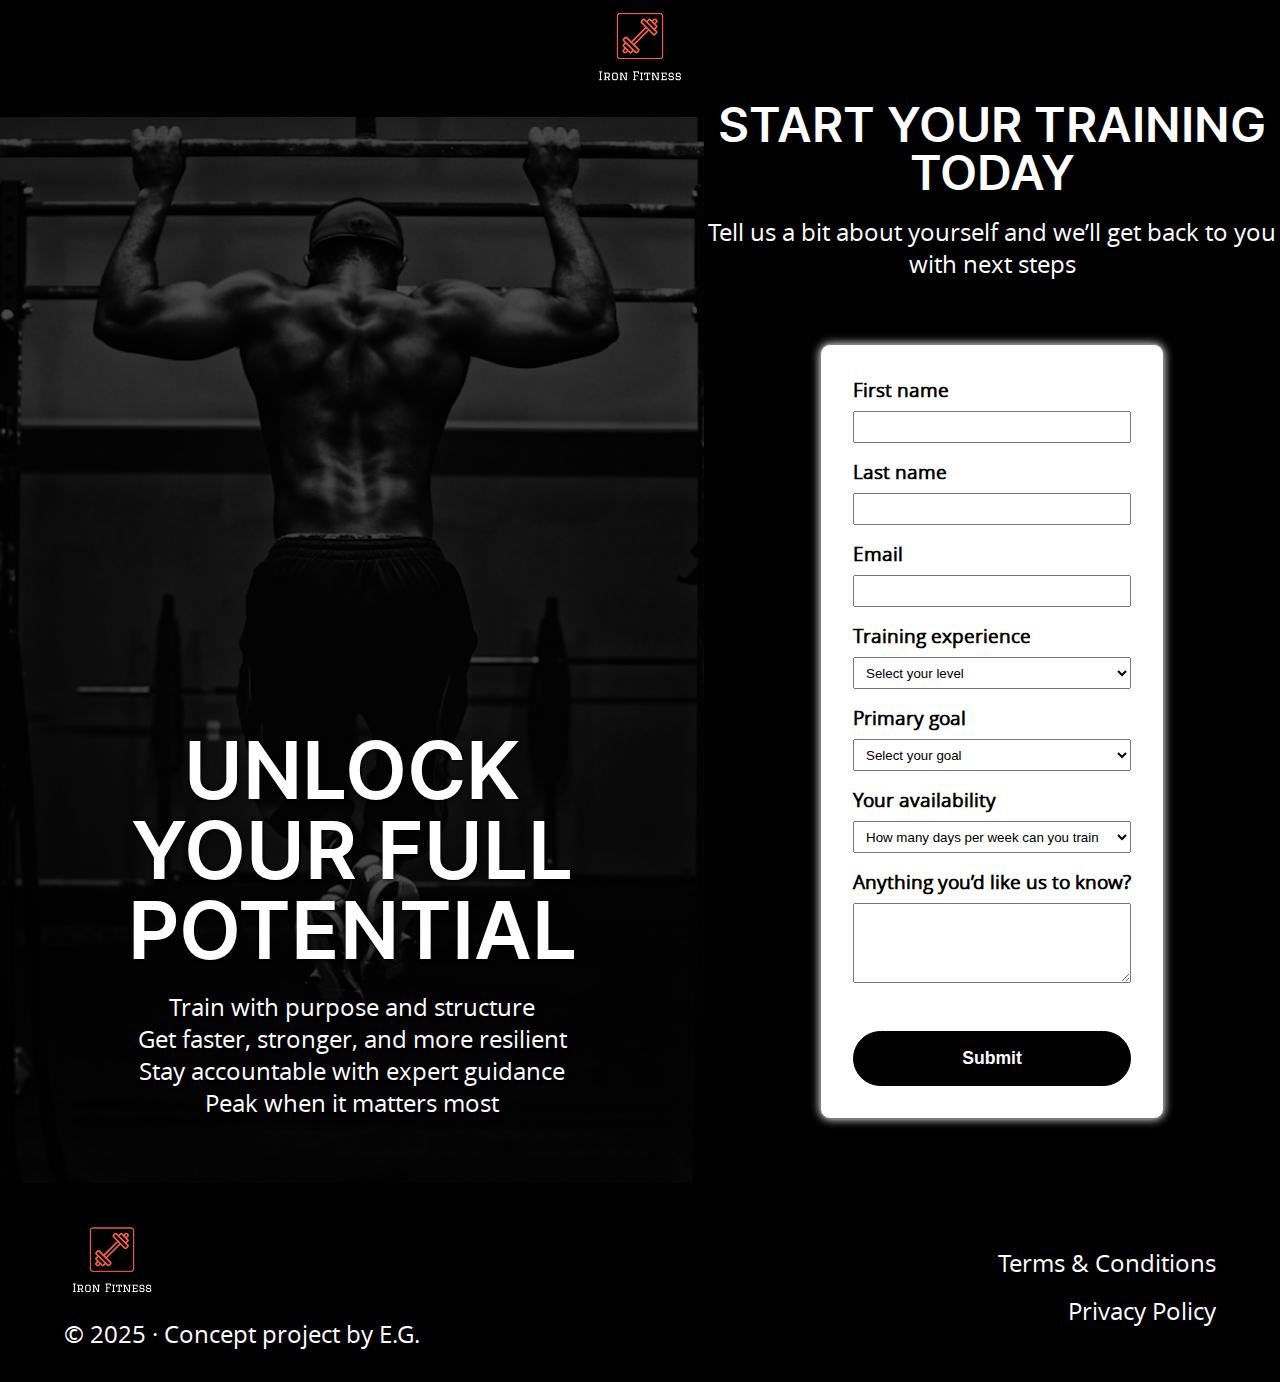
<file: contact/contact.html>
<!DOCTYPE html>
<html lang="en">
    <head>
        <meta charset="UTF-8"/>
        <meta name="viewport" content="width=device-width, initial-scale=1, viewport-fit=cover"/>
        <link rel="icon" type="image/icon" href="../assets/icons/iron_fitness_icon.ico">
        <link rel="stylesheet" href="../style.css"/>
        <title>Iron Fitness</title>
    </head>
    <body>
        <header>
            <nav class="top-nav"> 
                <a href="../index.html" style="margin: 0 auto;"><img src="../assets/images/Iron_Fitness_Logo.png" class="top-nav-logo" alt="Iron Fitness Logo"></a>
            </nav>
        </header>
        
        <section class="contact-content-wrapper">
            <section class="hero-banner">
                <div class="hero-media">
                    <picture>
                        <source 
                            srcset="../assets/images/card-1.jpg"
                            media="(min-width: 1024px)">
                        <source
                            srcset="../assets/images/hero-banner.jpg"
                            media="(orientation: landscape)">
                        <source 
                            srcset="../assets/images/hero-banner.jpg"
                            media="(min-width: 768px)">
                        <img src="../assets/images/card-1.jpg" alt="Pull-ups">
                    </picture>
                </div>
                <div class="banner-overlay"></div>
                <div class="banner-content">
                    <h1>UNLOCK YOUR FULL POTENTIAL</h1>
                    <p>
                        Train with purpose and structure<br>
                        Get faster, stronger, and more resilient<br>
                        Stay accountable with expert guidance<br>
                        Peak when it matters most
                    </p>
                </div>
            </section>

            <section class="form-content">
                <div class="form-header">
                    <h2>START YOUR TRAINING TODAY</h2>
                    <p>Tell us a bit about yourself and we’ll get back to you with next steps</p>
                </div>
                <form id="form"
                action="https://formspree.io/f/mdakqwzq"
                method="POST">
                
                    <div class="form-field">
                        <label for="name">First name</label>
                        <input type="text" name="name" id="name" required>
                    </div>

                    <div class="form-field">
                        <label for="name">Last name</label>
                        <input type="text" name="surname" id="surname" required>
                    </div>

                    <div class="form-field">
                        <label for="name">Email</label>
                        <input type="email" name="email" id="email" required>
                    </div>
                    
                    <div class="form-field">
                        <label for="form-experience">Training experience</label>
                        <select id="form-experience" required>
                            <option value="">Select your level</option>
                            <option value="beginner">Beginner</option>
                            <option value="intermediate">Intermediate</option>
                            <option value="advanced">Advanced</option>
                        </select>
                    </div>
                    
                    <div class="form-field">
                        <label for="form-goals">Primary goal</label>
                        <select id="form-goals" name="goals" required>
                            <option value="">Select your goal</option>
                            <option value="muscle">Build muscle</option>
                            <option value="strength">Get stronger</option>
                            <option value="conditioning">Improve conditioning</option>
                            <option value="fatloss">Lose fat</option>
                            <option value="fitness">General fitness</option>
                        </select>
                    </div>

                    <div class="form-field">
                        <label for="form-availability">Your availability</label>
                        <select id="form-availability" required>
                            <option value="">How many days per week can you train</option>
                            <option value="two-three">2-3</option>
                            <option value="three-four">3-4</option>
                            <option value="five-plus">5+</option>
                        </select>
                    </div>

                    <div class="form-field">
                        <label for="form-message">Anything you’d like us to know?</label>
                        <textarea id="form-message"></textarea>
                    </div>

                    <div class="form-field">
                        <button id="form-btn">Submit</button>
                    </div>
                </form>
            </section>
        </section>

        <footer class="footer-nav">
            <div class="footer-logo-flex">
                <a href="../index.html"><img src="../assets/images/Iron_Fitness_Logo.png" class="footer-logo" alt="Iron Fitness Logo"></a>
                <p>© 2025 · Concept project by E.G.</p>
            </div>
            <div class="footer-decor-line"></div>
            <div class="footer-links">
                <a href="../legal/terms-conditions.html">Terms & Conditions</a>
                <div class="footer-links-separator"></div>
                <a href="../legal/privacy-policy.html">Privacy Policy</a>
            </div>    
        </footer>
    </body>
</html>
</file>
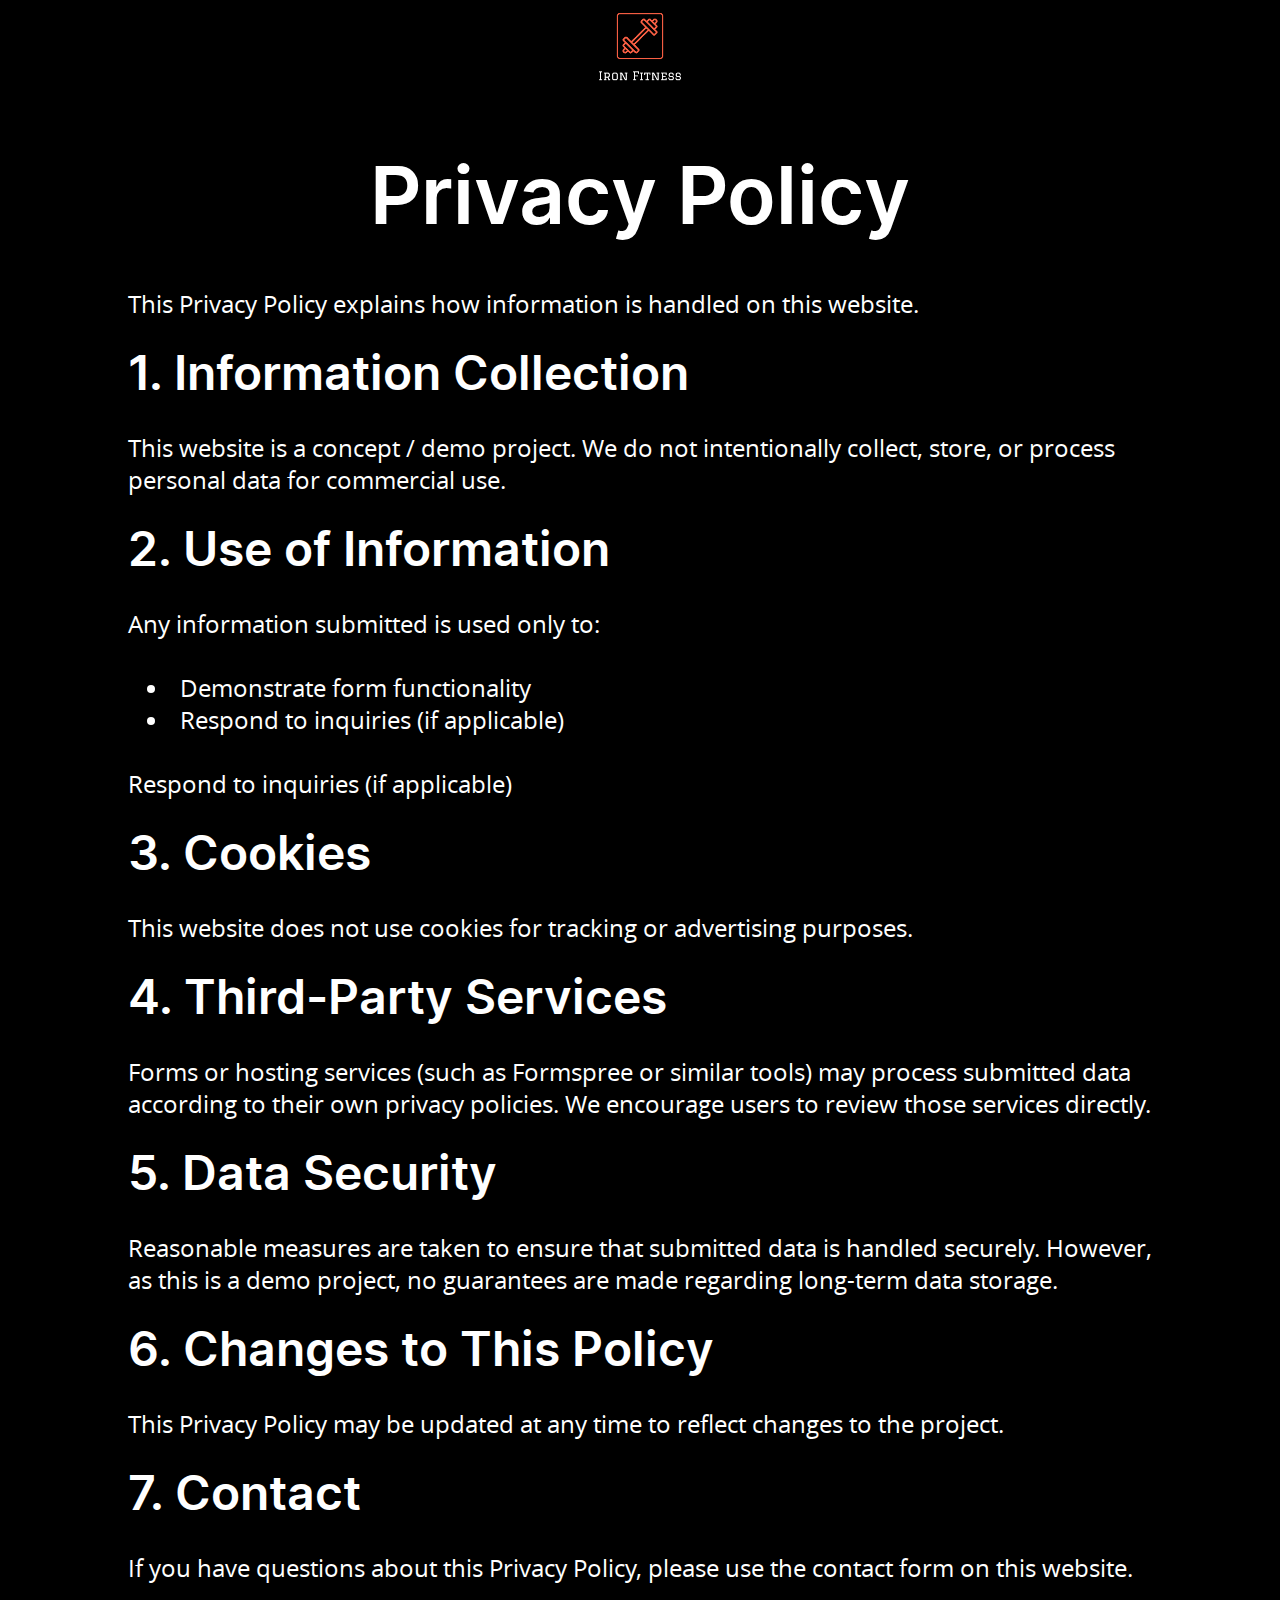
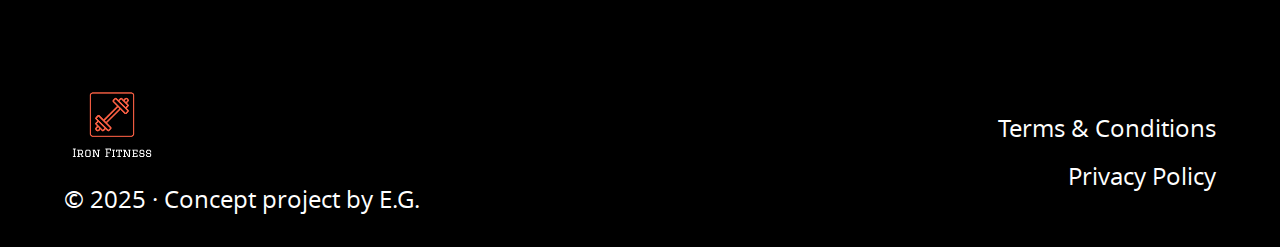
<file: legal/privacy-policy.html>
<!DOCTYPE html>
<html lang="en">
     <head>
        <meta charset="UTF-8"/>
        <meta name="viewport" content="width=device-width, initial-scale=1, viewport-fit=cover"/>
        <meta name="description" content="Best fitness program you will ever need">

        <link rel="icon" type="image/icon" href="../assets/icons/iron_fitness_icon.ico">
        <link rel="stylesheet" href="../style.css"/>
        <title>Iron Fitness</title>
    </head>
    <body>
        <header>
            <nav class="top-nav"> 
                <a href="../index.html" style="margin: 0 auto;"><img src="../assets/images/Iron_Fitness_Logo.png" class="top-nav-logo" alt="Iron Fitness Logo"></a>
            </nav>
        </header>

        <article class="legal">

            <h1>Privacy Policy</h1>

            <p>This Privacy Policy explains how information is handled on this website.</p>

            <h2>1. Information Collection</h2>

            <p>
                This website is a concept / demo project. We do not intentionally collect, store, or process personal data for commercial use.
            </p>

            <h2>2. Use of Information</h2>

            <p>Any information submitted is used only to:</p>

            <ul>
                <li>Demonstrate form functionality</li>
                <li>Respond to inquiries (if applicable)</li>
            </ul>

            <p>Respond to inquiries (if applicable)</p>

            <h2>3. Cookies</h2>

            <p>This website does not use cookies for tracking or advertising purposes.</p>

            <h2>4. Third-Party Services</h2>

            <p>
                Forms or hosting services (such as Formspree or similar tools) may process 
                submitted data according to their own privacy policies. We encourage users to review those services directly.
            </p>

            <h2>5. Data Security</h2>

            <p>
                Reasonable measures are taken to ensure that submitted data is handled securely. However, as this is a demo project, 
                no guarantees are made regarding long-term data storage.
            </p>

            <h2>6. Changes to This Policy</h2>

            <p>This Privacy Policy may be updated at any time to reflect changes to the project.</p>

            <h2>7. Contact</h2>

            <p>If you have questions about this Privacy Policy, please use the contact form on this website.</p>

        </article>
    
        <footer class="footer-nav">
            <div class="footer-logo-flex">
                <a href="../index.html"><img src="../assets/images/Iron_Fitness_Logo.png" class="footer-logo" alt="Iron Fitness Logo"></a>
                <p>© 2025 · Concept project by E.G.</p>
            </div>
            <div class="footer-decor-line"></div>
            <div class="footer-links">
                <a href="../legal/terms-conditions.html">Terms & Conditions</a>
                <div class="footer-links-separator"></div>
                <a href="../legal/privacy-policy.html">Privacy Policy</a>
            </div>    
        </footer>
    </body>
</html>
</file>
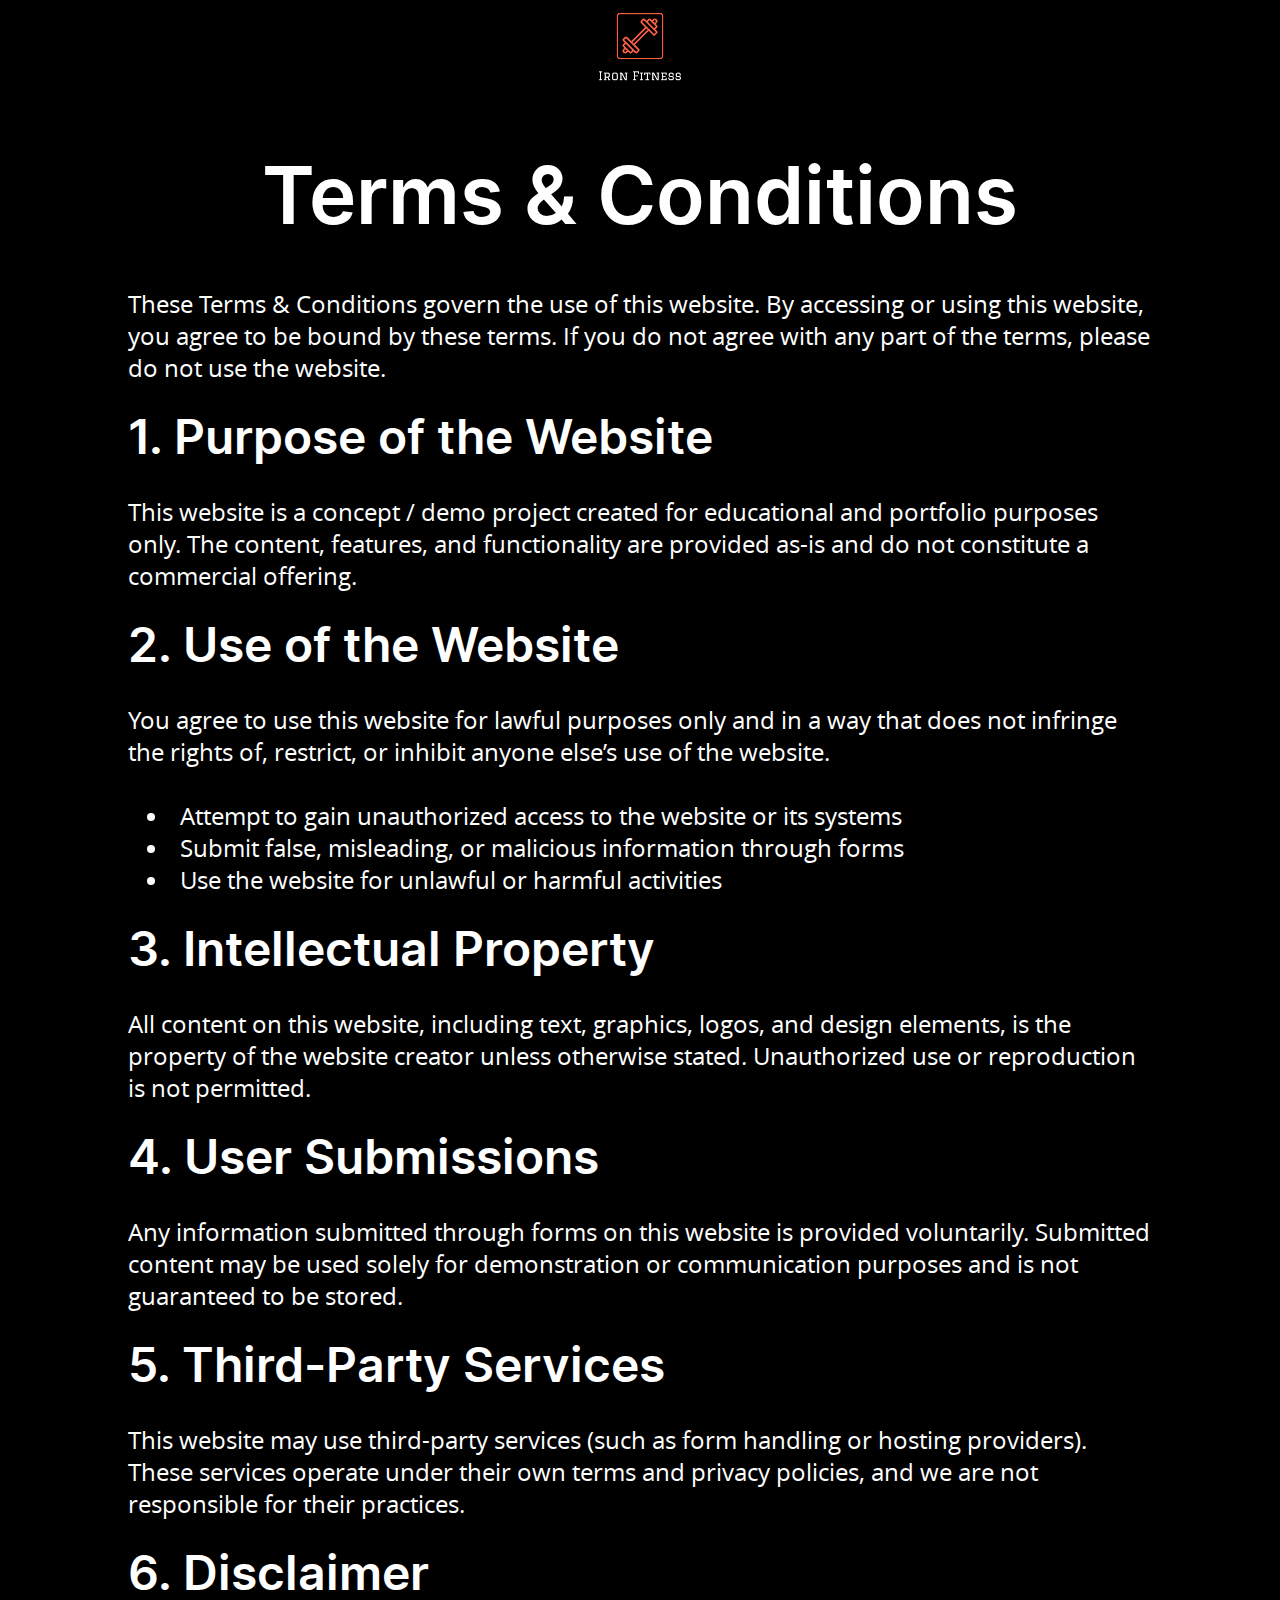
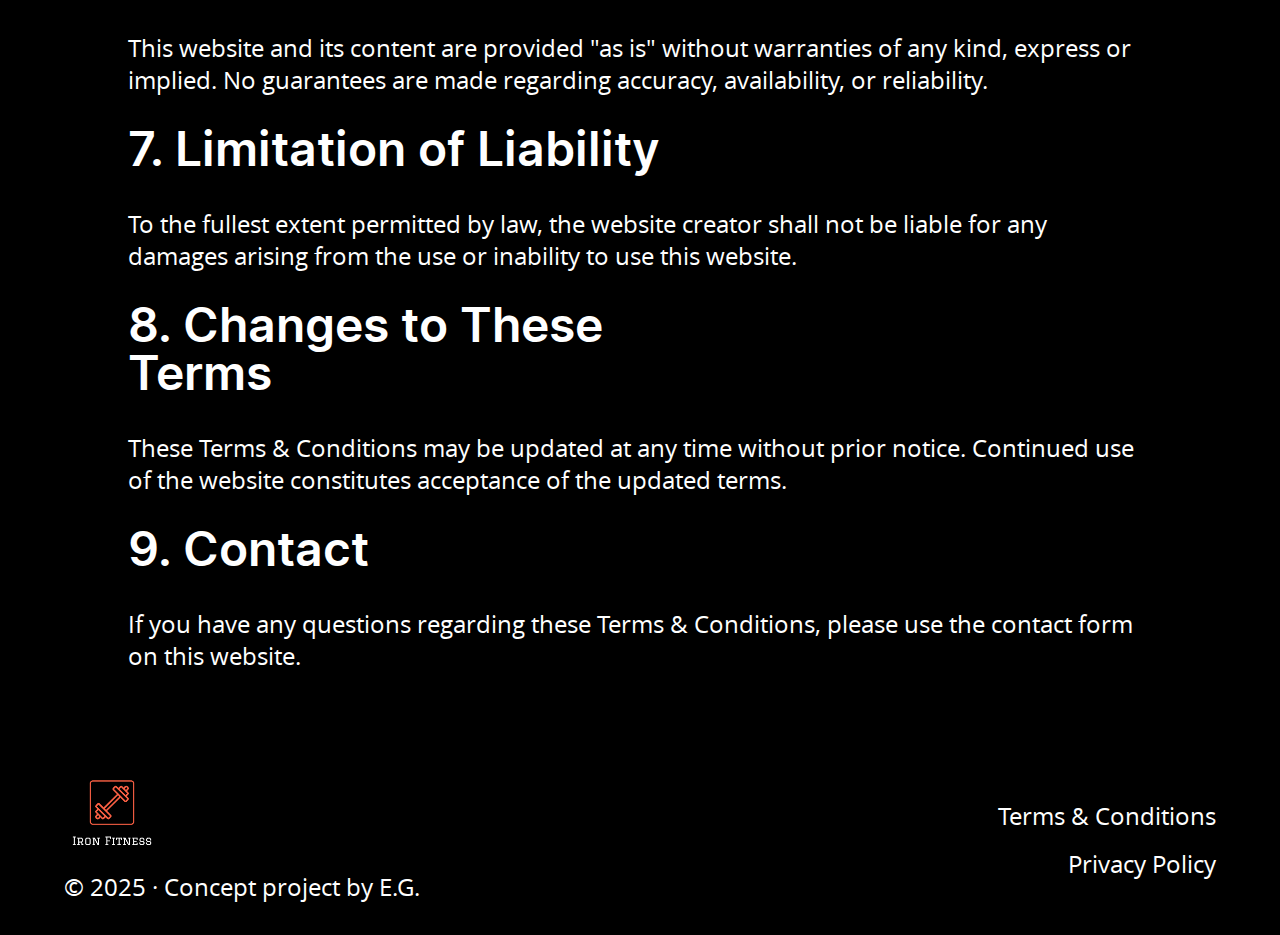
<file: legal/terms-conditions.html>
<!DOCTYPE html>
<html lang="en">
     <head>
        <meta charset="UTF-8"/>
        <meta name="viewport" content="width=device-width, initial-scale=1, viewport-fit=cover"/>
        <meta name="description" content="Best fitness program you will ever need">

        <link rel="icon" type="image/icon" href="../assets/icons/iron_fitness_icon.ico">
        <link rel="stylesheet" href="../style.css"/>
        <title>Iron Fitness</title>
    </head>
    <body>
        <header>
            <nav class="top-nav"> 
                <a href="../index.html" style="margin: 0 auto;"><img src="../assets/images/Iron_Fitness_Logo.png" class="top-nav-logo" alt="Iron Fitness Logo"></a>
            </nav>
        </header>

        <article class="legal">

            <h1>Terms & Conditions</h1>

            <p>
                These Terms & Conditions govern the use of this website. By accessing or using this website, you agree to be bound by these terms.
                If you do not agree with any part of the terms, please do not use the website.
            </p>

            <h2>1. Purpose of the Website</h2>

            <p>
                This website is a concept / demo project created for educational and portfolio purposes only.
                The content, features, and functionality are provided as-is and do not constitute a commercial offering.
            </p>

            <h2>2. Use of the Website</h2>

            <p>
                You agree to use this website for lawful purposes only and in a way that does not infringe the rights of,
                restrict, or inhibit anyone else’s use of the website.
            </p>

            <ul>
                <li>Attempt to gain unauthorized access to the website or its systems</li>
                <li>Submit false, misleading, or malicious information through forms</li>
                <li>Use the website for unlawful or harmful activities</li>
            </ul>

            <h2>3. Intellectual Property</h2>

            <p>
                All content on this website, including text, graphics, logos, and design elements, is the property of the website creator
                unless otherwise stated. Unauthorized use or reproduction is not permitted.
            </p>

            <h2>4. User Submissions</h2>

            <p>
                Any information submitted through forms on this website is provided voluntarily.
                Submitted content may be used solely for demonstration or communication purposes and is not guaranteed to be stored.
            </p>

            <h2>5. Third-Party Services</h2>

            <p>
                This website may use third-party services (such as form handling or hosting providers).
                These services operate under their own terms and privacy policies, and we are not responsible for their practices.
            </p>

            <h2>6. Disclaimer</h2>

            <p>
                This website and its content are provided "as is" without warranties of any kind, express or implied.
                No guarantees are made regarding accuracy, availability, or reliability.
            </p>

            <h2>7. Limitation of Liability</h2>

            <p>
                To the fullest extent permitted by law, the website creator shall not be liable for any damages arising
                from the use or inability to use this website.
            </p>

            <h2>8. Changes to These Terms</h2>

            <p>
                These Terms & Conditions may be updated at any time without prior notice.
                Continued use of the website constitutes acceptance of the updated terms.
            </p>

            <h2>9. Contact</h2>

            <p>
                If you have any questions regarding these Terms & Conditions, please use the contact form on this website.
            </p>

        </article>

    
        <footer class="footer-nav">
            <div class="footer-logo-flex">
                <a href="../index.html"><img src="../assets/images/Iron_Fitness_Logo.png" class="footer-logo" alt="Iron Fitness Logo"></a>
                <p>© 2025 · Concept project by E.G.</p>
            </div>
            <div class="footer-decor-line"></div>
            <div class="footer-links">
                <a href="../legal/terms-conditions.html">Terms & Conditions</a>
                <div class="footer-links-separator"></div>
                <a href="../legal/privacy-policy.html">Privacy Policy</a>
            </div>    
        </footer>
    </body>
</html>
</file>
<file: style.css>
/* --------------------------- FONTS -------------------------------- */

@font-face {
    font-family: "Inter";
    src: url("assets/fonts/inter-regular-webfont.woff2");
    font-weight: 400;
    font-style: normal;
    font-display: swap;
}

@font-face {
    font-family: "Inter";
    src: url("assets/fonts/inter-semibold-webfont.woff2");
    font-weight: 600;
    font-style: normal;
    font-display: swap;
}

@font-face {
    font-family: "Open Sans";
    src: url("assets/fonts/opensans-regular-webfont.woff2");
    font-weight: 400;
    font-style: normal;
    font-display: swap;
}


/* ------------------ GENERAL STYLING / TYPOGRAPHY ------------------ */

* {
  box-sizing: border-box;
    margin: 0;
    padding: 0;
}

html, body {
    background-color: black;
}

body{
    font-family: "Open Sans", sans-serif;
    font-weight: 400;
    font-size: 1rem;
    padding-bottom: env(safe-area-inset-bottom);
    padding-left: env(safe-area-inset-left);
    padding-right: env(safe-area-inset-right);
}

h1, h2, h3, h4 {
    font-family: "Inter", sans-serif;
    font-weight: 700;
}

h1 {
    font-size: 2.3rem;
}

h2 {
    font-size: 1.8rem;
}

h3 {
    font-size: 1.4rem;
}

h4 {
    font-size: 1.2rem;
}

.hero-section,
.who-is-this-for-section,
.roadmap-section,
.faq-section,
.footer-nav {
    overflow-x: hidden;
}


/* ---------------------------TOP NAVIGATION ------------------------ */

.top-nav {
    position: fixed;
    top: 0;
    left: 0;
    width: 100%;
    display: flex;
    align-items: center;
    justify-content: space-between;
    padding: 0 1rem;
    background-color: rgba(0, 0, 0, 0.3);
    backdrop-filter: blur(10px);
    z-index: 4;
}

.top-nav-logo {
    height: 80px;
    width: auto;
}

.nav-btn {
    font-family: "Inter", sans-serif;
    font-weight: 600;
    padding: 0.8rem 1.2rem;
    border: 1px solid white;
    border-radius: 2em;
    color: black;
    background-color: white;
    text-decoration: none;
    font-size: small;
}

/* For accessibility purposes */

.nav-btn:focus-visible {
    outline: 2px solid white;
    outline-offset: 4px;
}


/* --------------------------- HERO SECTION ------------------------- */

.hero-section {
    display: flex;
    position: relative;
    width: 100%;
    min-height: 100svh;
    overflow: hidden;
    padding: 1rem;
    align-items: center;
    justify-content: center;
}

.hero-section p {
    max-width: 100%;
    padding: 0 1rem;
    margin: 0 auto;
}

/* Background video of hero section */
.bg-video {
    position: absolute;
    top: 0;
    left: 0;
    width: 100%;
    height: 100%;
    object-fit: cover;
    z-index: 1;
}

/* Overlay on top of video for better text readability */

.hero-overlay {
    position: absolute;
    inset: 0;
    background: rgba(0, 0, 0, 0.5);
    z-index: 2;
}

/* Hero section text content */

.hero-content {
    display: flex;
    flex-direction: column;
    position: relative;
    color: white;
    text-align: center;
    gap: 2rem;
    z-index: 3;
}

/* Hero button */

.hero-content a {
    font-family: "Inter", sans-serif;
    font-weight: 600;
    border: 1px solid #FF2A00;
    border-radius: 2em;
    max-width: fit-content;
    text-align: center;
    margin: 2rem auto;
    background-color: #FF2A00;
    padding: 1em;
    color: black;
    text-decoration: none;
    box-shadow: inset 0.1em 0.1em 0.3em white,
    inset -0.1em -0.1em 0.5em black;
}

.hero-content a:hover {
    background-color: #eb250b;
}

/* For accessibility purposes */

.hero-content a:focus-visible {
    outline: 2px solid white;
    outline-offset: 4px;
}

/* ---------------WHO IS THIS FOR SECTION ----------------------- */

/* Wrapper for entire section */

.who-is-this-for-section {
    display: flex;
    flex-direction: column;
    background-color: black;
    color: white;
    padding: 2rem;
    padding-bottom: 4rem;
    gap: 2rem;
    align-items: center;
    justify-content: center;
}

/* Header wrapper */

.who-is-this-for-header {
    display: flex;
    flex-direction: column;
    text-align: center;
    gap: 1rem;
    padding: 2rem 0 2rem 0;
}

/* Content wrapper */

.who-is-this-for-content {
    display: flex;
    flex-direction: column;
    gap: 4rem;
    text-align: center;
}

.who-is-this-for-content h3 {
    padding-bottom: 1rem;
}

/* Adding horizontal lines for middle element to look like separators */

.strength-col {
    border-top: 1px solid #FF2A00;
    border-bottom: 1px solid #FF2A00;
    padding: 2rem 0 2rem 0 ;
}


/* --------------------- FEATURES SECTION ----------------------- */

/* Section wrapper */

.features-section {
    display: flex;
    flex-direction: column;
    background-color: white;
    padding: 1rem 1rem 4rem 1rem;
    gap: 2rem;
    align-items: center;
    justify-content: center;
}

/* Section header wrapper */

.features-header {
    display: flex;
    flex-direction: column;
    margin: 0 auto;
    text-align: center;
    gap: 2rem;
    padding-top: 4rem;
    padding-bottom: 2rem;
}

/* 
  TODO (JS enhancement):
  On desktop, add drag-to-scroll (grab & drag) interaction 
  for horizontal card scrolling to improve usability.
*/

/* Outside wrapper for cards/cards container*/

.features-cards-wrapper {
    overflow-x: scroll;
    max-width: 100%;
}

/* Inner wrapper for cards, for better dimensions control */

.features-cards-inner-row {
    display: flex;
    flex-direction: row;
    gap: 1rem;
    justify-content: flex-start;
    text-align: center;
    scrollbar-width: none;
}

.features-cards-wrapper::-webkit-scrollbar {
    display: none;
}

/* Card wrapper */

.features-card {
    position: relative;
    display: flex;
    flex-direction: column;
    min-height: 23rem;
    min-width: 15.3rem;
    justify-content: center;
    align-items:center ;
}

.features-card img {
    position: absolute;
    inset: 0;
    max-height: 23em;
    width: auto;
    object-fit: cover;
    z-index: 1;
    border: 1px solid gray;
    border-radius: 2rem;
}

/* Slight tint for better readability */

.features-overlay {
    position: absolute;
    inset: 0;
    width: 100%;
    height: 100%;
    background: rgba(0, 0, 0, 0.5);
    z-index: 2;
    border-radius: 2rem;
}

.card-content {
    position: absolute;
    color: white;
    padding: 12rem 1rem 0 1rem;
    z-index: 3;
    text-align: center;
    justify-content: center;
}

.card-content h3 {
    padding-bottom: 1rem;
}

/* --------------------- ROADMAP SECTION ----------------------- */

.roadmap-section {
    display: flex;
    flex-direction: column;
    align-items: center;
    justify-content: center;
    background-color: black;
    color: white;
    padding: 4rem 0 1rem 0;
    text-align: center;
}

.roadmap-header {
    display: flex;
    flex-direction: column;
    align-items: center;
    padding-bottom: 4rem;
    max-width: 80%;
    gap: 1rem;
}

/* Roadmap decoration line with a bubble */

.roadmap-separator-top {
    display: flex;
    flex-direction: column;
    align-items: center;
    justify-content: center;
    padding-bottom: 1.5rem;
}

.roadmap-separator-bottom {
    display: flex;
    justify-content: center;
    align-items: center;
    padding-bottom: 2rem;
}

.separator-dot-top, 
.separator-dot-bottom {
    background-color: #FF2A00;
    height: 0.4rem;
    width: 0.4rem;
    border-radius: 1rem;
}

.separator-line-top,
.separator-line-bottom {
    background-color:#FF2A00;
    height: 4rem;
    width: 0.1rem;
}

.roadmap-separator-bottom {
    display: flex;
    flex-direction: column;
    align-items: center;
    justify-content: center;
}

.roadmap-content-wrapper {
    max-width: 80%;
}

.roadmap-weekly-block {
    display: flex;
    flex-direction: column;
    align-items: center;
    justify-content: center;
    gap: 1rem;
    padding-bottom: 2rem;
}

.roadmap-weekly-block p {
    color: #FF2A00;
}

.roadmap-btn {
    font-family: "Inter", sans-serif;
    font-weight: 600;
    border: 1px solid #FF2A00;
    border-radius: 2em;
    max-width: fit-content;
    text-align: center;
    margin: 2rem auto;
    background-color: #FF2A00;
    padding: 1em;
    color: black;
    text-decoration: none;
    box-shadow: inset 0.1em 0.1em 0.3em white,
    inset -0.1em -0.1em 0.5em black;
}

.roadmap-btn:hover {
    background-color: #eb250b;
}

.roadmap-btn:focus-visible {
    outline: 2px solid white;
    outline-offset: 4px;
}               

/* ------------------- TESTIMONIALS SECTION --------------------- */

.testimonials-section{
    position: relative;
    display: flex;
    flex-direction: column;
    padding: 1rem;
    gap: 2rem;
    align-items: center;
    justify-content: center;
    background-color: black;
    color: white;
}

.testimonials-wrapper {
    width: 100%;
}

.testimonials-wrapper::-webkit-scrollbar {
    display: none;
}

.testimonial-overlay-left,
.testimonial-overlay-right {
    content: "";
    position: absolute;
    top: 0;
    bottom: 0;
    width: 3rem;
    z-index: 3;
}

.testimonial-overlay-left {
    left: 0;
    background: linear-gradient(to right, black, transparent);
}

.testimonial-overlay-right {
    right: 0;
    background: linear-gradient(to left, black, transparent);
}

.testimonials-inner-row {
    display: flex;
    flex-direction: row;
    gap: 1rem;
    justify-content: flex-start;
    text-align: center;
    scrollbar-width: none;
}

.testimonials-card {
    background-color: rgb(12, 12, 12);
    border: 1px solid rgb(48, 48, 48);
    border-radius: 1rem;
    position: relative;
    display: flex;
    flex-direction: column;
    min-height: 14rem;
    max-width: 15rem;
    justify-content: center;
    align-items: center ;
    padding: 1rem;
    text-align: center;
}

.special-p {
    position: absolute;
    bottom: 1rem;
    right: 1rem;
    color: gray;
    text-align: right;
    padding-top: 0;
}

.features-cards-wrapper,
.testimonials-wrapper {
    overflow-x: auto;
    overflow-y: hidden;
    cursor: grab;
    position: relative;
    width: 100%;
}

.features-cards-wrapper.dragging,
.testimonials-wrapper.dragging {
    cursor: grabbing;
    user-select: none;
}

.features-cards-inner-row,
.testimonials-inner-row {
    display: flex;
    width: max-content;
}

.features-overlay,
.testimonial-overlay-left,
.testimonial-overlay-right {
    pointer-events: none;
}




/* ------------------------ FAQ SECTION ------------------------- */

.faq-section {
    padding: 4rem 1rem 4rem 1rem;
    align-items: center;
    justify-content: center;
    text-align: left;
    background-color: white;
}

.faq-header {
    padding-bottom: 3rem;
}

.faq-content {
    display: flex;
    flex-direction: column;
    gap: 1.5rem;
}

.faq-content h3 {
    padding-bottom: 0.5rem;
}

.faq-content p {
    padding-bottom: 1rem;
}

.faq {
    border-bottom: 1px solid rgb(233, 233, 233);
}


/* --------------------------- FOOTER --------------------------- */

.footer-nav {
    display: flex;
    flex-direction: column;
    background-color: black;
    color: white;
    justify-content: center;
    align-items: center;
}

.footer-logo-flex {
    display: flex;
    flex-direction: column;
    width: 100%;
    justify-content: center;
    align-items: center;
    padding: 2rem 0;
}

.footer-decor-line {
    height: 1px;
    width: 80%;
    background-color: #FF2A00;
}

.footer-logo {
    height: 6rem;
    width: auto;
}

.footer-links {
    display: flex;
    flex-direction: row;
    color: gray;
    gap: 1rem;
    padding: 2rem 0;
}

.footer-links-separator {
    height: 8px;
    width: 8px;
    background-color: #FF2A00;
    justify-content: center;
    align-items: center;
    margin: 0.5rem 0 0 0;
    border: 1px solid #FF2A00;
    border-radius: 2rem;
}

.footer-links a {
    text-decoration: none;
    color: white;
}

.footer-links a:hover {
    color: rgb(255, 119, 40);
}

.footer-links a:focus-visible {
    outline: 2px solid white;
    outline-offset: 4px;
}

/* ------------------------------------------------------------------------------ CONTACT PAGE / FROM ------------------------------------------------------------------------------*/

.hero-banner {
    display: flex;
    position: relative;
    min-height: 90svh;
    max-width: 100%;
    justify-content: center;
    align-items: end;
    text-align: center;
    margin: 0 auto;
    padding-top: 4.8rem;
    overflow: hidden;
    z-index: 1;
}

.hero-media {
    position: absolute;
    inset: 4.8rem 0 0 0;
    z-index: 1;
}

.hero-media img {
    width: 100%;
    height: 100%;
    object-fit: cover;
}

.banner-overlay {
    position: absolute;
    inset: 0;
    background-color: rgba(0, 0, 0, 0.7);
    z-index: 2;
}

.banner-content {
    display: flex;
    flex-direction: column;
    gap: 1rem;
    position: relative;
    justify-content: center;
    align-items: center;
    color: white;
    max-width: 80%;
    padding-bottom: 4rem;
    text-shadow: 1px 1px 4px black;
    z-index: 3;
}

.form-content {
    display: flex;
    flex-direction: column;
    justify-content: center;
    align-items: center;
    margin: 0 auto;
    max-width: 80%;
    padding: 4rem 0;
}


.form-header {
    display: flex;
    flex-direction: column;
    gap: 1rem;
    text-align: center;
    color: white;
    padding-bottom: 4rem;
}

#form {
    display: flex;
    flex-direction: column;
    gap: 1rem;
    min-width: 80%;
    border: 1px solid gray;
    border-radius: 10px;
    background-color: white;
    padding: 2rem;
    box-shadow: 0 0 10px white;
}

.form-field {
    display: flex;
    flex-direction: column;
    gap: 0.5rem;
}

.form-field:last-child {
    padding-top: 2rem;
}


#form input,
#form select {
    height: 2rem;
    padding: 0 0.5rem;
}

.form-field label{
    font-weight: bold;
}

.form-field textarea {
    min-height: 5rem;
    padding: 0.5rem 0.5rem;
    resize: vertical;
    max-height: 20rem;
}

#form-btn {
    padding: 1rem 2rem;
    color: white;
    border: 1px solid black;
    border-radius: 2rem;
    background-color: black;
    font-weight: bold;
    font-size: 1.1rem;
    transition: color 0.3s ease, box-shadow 0.5s ease;
}

#form-btn:hover {
    color: black;
    background-color: #FF2A00;
    box-shadow: 0 0 20px black;
    border: 1px solid #FF2A00;
}


/* --------------------------------------------------------------- LEGAL ------------------------------------------------------------------------------------------- */

.legal {
    display: flex;
    flex-direction: column;
    color: white;
    text-align: left;
    max-width: 80%;
    margin: 0 auto;
    gap: 2rem;
    padding: 4rem 0;
}

.legal p,
.legal ul,
.legal li {
    max-width: 100%;
}

.legal h1 {
    padding: 6rem 0 1rem 0;
    text-align: center;
    max-width: 100%;
}

.legal h2 {
    text-align: left;
}

.legal ul {
    padding-left: 1.2rem;
    list-style-position: inside;
    margin: 0;
    font-size: 1.5rem;
}



/* ---------------------------------------------------------- STYLES FOR LARGER SCREENS (TABLET / DESKTOP) -------------------------------------------------------------------*/

/* ----------------- LANDSCAPE PHONE -----------------------------*/

@media (max-height: 420px) {
    body{
        font-size: 1.1rem;
    }

    h1 {
        font-size: 2.5rem;
    }

    h2 {
        font-size: 2rem;
    }

    h3 {
        font-size: 1.5rem;
    }

    .top-nav {
        padding: 0 1rem;
    }

    .who-is-this-for-content {
        padding-bottom: 2rem;
    }

    .hero-section {
        height: 150svh;
        padding-top: 10rem;
    }

    .features-section {
        padding-bottom: 4rem;
    }

    .features-card {
        min-height: 20rem;
        min-width: 13.3rem;
    }

    .features-card img {
        max-height: 20rem;
    }

    .features-cards-inner-row {
        gap: 2rem;
    }

    .card-content {
        padding-bottom: 1rem;
    }

    .footer-nav {
        align-items: center;
        padding: 1rem;
    }

    .footer-links p {
        padding: 0;
    }

    .hero-banner {
        min-height: 100svh;
        margin-top: 4rem;
    }

}

/* ------------------------- TABLET ------------------------------*/

@media (min-width: 768px) {
    body, a {
        font-size: 1.5rem;
    }

    p {
        max-width: 600px;
    }

    h1 {
        font-size: 4rem;
        max-width: 600px;
    }

    h2 {
        font-size: 3rem;
        max-width: 600px;
    }

    h3 {
        font-size: 2rem;
    }

    .top-nav {
        padding: 0 2rem;
    }

    .top-nav-logo {
        height: 90px;
        width: auto;
    }

    .nav-btn {
        padding: 1rem 2rem;
        font-size: 1rem;
    }

    .nav-btn:hover {
        padding: 0.9rem 1.9rem;
        box-shadow: 0 0 20px white;
    }

    .hero-section {
        padding-top: 8rem;
    }

    .hero-content {
        align-items: center;
        text-align: center;
    }

    .who-is-this-for-content {
        gap: 5rem;
    }

    .who-is-this-for-header {
        padding: 4rem 0 4rem 0;
    }

    .strength-col {
        padding: 4rem 0 4rem 0 ;
    }

    .features-card {
        min-height: 26rem;
        min-width: 17.3rem;
    }

    .features-card img {
        max-height: 26rem;
    }

    .features-cards-inner-row {
        gap: 2rem;
    }

    .card-content {
        padding-top: 14rem;
    }

    .testimonials-card {
        min-width: 26rem;
        height: 18rem;
    }

}

/* ------------------------- DESKTOP ------------------------------*/

@media(min-width: 1024px){
   
    body{
        font-size: 1.2rem;
    }

    h1 {
        font-size: 5rem;
        max-width: 1000px;
    }

    h2 {
        font-size: 3rem;
    }

    h3 {
        font-size: 2rem;
    }

    p {
        font-size: 1.5rem;
    }

    .top-nav {
        padding: 0 4rem;
    }

    .top-nav-logo {
        height: 100px;
    }

    .hero-section p {
        max-width: 800px;
    }

    .hero-section {
        padding-top: 6rem;
    }

    .who-is-this-for-section {
        padding: 2rem 4rem 6rem 4rem;
    }

    .who-is-this-for-header {
        max-width: 1000px;
    }

    .who-is-this-for-content {
        flex-direction: row;
        justify-content: center;
    }

    /* Vertical lines on middle element for visual desktop separation of columns */

    .strength-col {
        border-left: 1px solid #FF2A00;
        border-right: 1px solid #FF2A00;
        border-bottom: none;
        border-top: none;
        padding: 0 2em 0 2em;
    }

    .features-section {
        padding-bottom: 6rem;
    }

    .features-card {
        min-height: 36rem;
        min-width: 24rem;
    }

    .features-card img {
        max-height: 36rem;
    }

    .features-cards-inner-row {
        gap: 2rem;
    }

    .card-content {
        padding-top: 25rem;
    }

    .roadmap-header {
        max-width: 30%;
        padding-top: 2rem;
    }

    .roadmap-content-wrapper {
        max-width: 30%;
    }

    .testimonial-overlay-left,
    .testimonial-overlay-right {
        width: 7rem;
    }

    .testimonials-section {
        padding-bottom: 4rem;
    }

    .testimonials-card {
        height: 16rem;
    }

    .faq-section {
        padding: 4rem 2rem 4rem 2rem;
    }

    .faq-wrapper {
        display: flex;
        flex-direction: row;
        align-items: flex-start;
        justify-content: space-around;
    }

    .faq-content {
        max-width: 40%;
    }

    .footer-nav {
        display: grid;
        grid-template-columns: repeat(2, 2fr);
        justify-content: space-between;
        align-items: flex-start;
    }

    .footer-links-separator,
    .footer-decor-line {
        display: none;
    }

    .footer-links {
        display: flex;
        flex-direction: column;
        justify-content: right;
        align-items: flex-end;
        padding: 4rem 4rem 0 0;
    }

    .footer-logo-flex {
        display: flex;
        flex-direction: column;
        justify-content: left;
        align-items: flex-start;
        padding-left: 4rem;
    }

    #form {
        min-width: 40%;
    }

    .hero-media {
        min-height: 110svh;;
    }

    .hero-media img {
        object-fit:cover;
    }

    .contact-content-wrapper {
        display: flex;
        flex-direction: row;
        padding-top: 2.5rem;
    }

     .hero-banner {
        flex: 0 0 55%;
        margin: 0;
    }

    .hero-content {
        flex: 0 0 45%;
    }

}

@media(min-width: 1440px){

    .contact-content-wrapper {
        gap: 4rem;
    }

    .hero-banner {
        flex: 1;
        max-width: 50%;
        margin: 0;
    }

    .hero-content {
        flex: 1;
        max-width: 40%;
    }

    #form {
        min-width: 90%;
    }

    .legal {
        align-self: center;
    }

}
</file>
